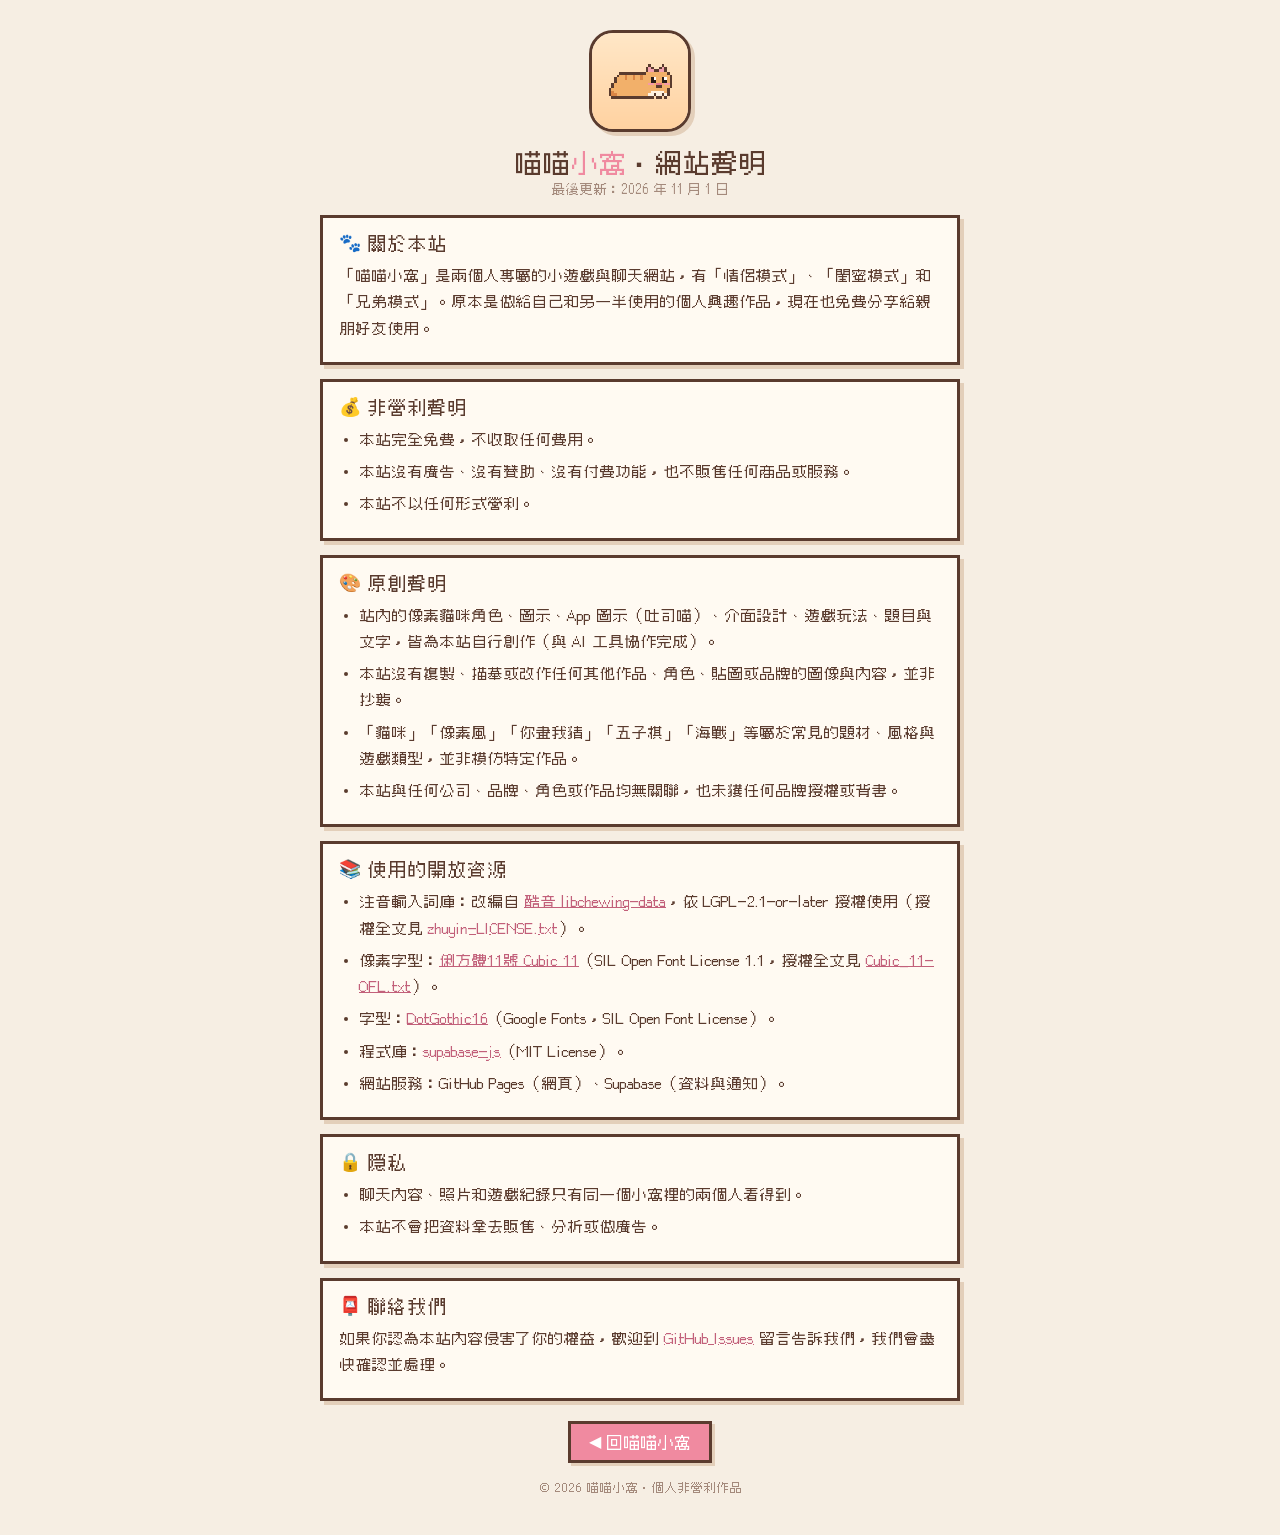
<file: about.html>
<!DOCTYPE html>
<html lang="zh-Hant-TW"><head><meta charset="utf-8">
<meta name="viewport" content="width=device-width,initial-scale=1,viewport-fit=cover">
<title>喵喵小窩・網站聲明</title>
<meta property="og:title" content="喵喵小窩・網站聲明">
<meta property="og:image" content="https://b0966836079-afk.github.io/meow/icons/share.jpg">
<link rel="icon" type="image/png" href="icons/icon-192.png">
<link rel="stylesheet" href="https://fonts.googleapis.com/css2?family=DotGothic16&display=swap">
<style>
@font-face{font-family:"Cubic11";src:url("fonts/Cubic_11.woff2") format("woff2");font-display:swap}
:root{--ink:#5a3b2e;--line:#5a3b2e;--shadow:#e3cfba;--pink:#f08aa0;--pinkL:#ffe1e7;--paper:#fffaf2;--muted:#a48a7c}
html,body{margin:0;background:#f6eee3;color:var(--ink);font-family:"Cubic11","DotGothic16",-apple-system,"PingFang TC","Noto Sans TC",sans-serif}
.wrap{max-width:640px;margin:0 auto;padding:20px 16px calc(40px + env(safe-area-inset-bottom))}
.hd{text-align:center;margin:10px 0 18px}
.hd img{width:96px;height:96px;border-radius:24px;border:3px solid var(--line);box-shadow:4px 4px 0 var(--shadow);image-rendering:pixelated}
h1{font-weight:400;font-size:26px;margin:12px 0 2px}h1 b{font-weight:400;color:var(--pink)}
.sub{color:var(--muted);font-size:13px}
.box{background:var(--paper);border:3px solid var(--line);box-shadow:4px 4px 0 var(--shadow);padding:14px 16px;margin-bottom:14px}
h2{font-weight:400;font-size:18px;margin:0 0 8px}
p,li{font-size:15px;line-height:1.75;margin:0 0 6px}
ul{padding-left:20px;margin:0}
a{color:#c2607a}
.back{display:inline-block;margin-top:6px;padding:8px 18px;background:var(--pink);color:#fff;border:3px solid var(--line);box-shadow:3px 3px 0 var(--shadow);text-decoration:none}
.foot{text-align:center;font-size:12px;color:var(--muted);margin-top:18px}
</style></head><body><div class="wrap">
<div class="hd"><img src="icons/icon-192.png" alt="喵喵小窩"><h1>喵喵<b>小窩</b>・網站聲明</h1><div class="sub">最後更新：2026 年 11 月 1 日</div></div>

<div class="box"><h2>🐾 關於本站</h2>
<p>「喵喵小窩」是兩個人專屬的小遊戲與聊天網站，有「情侶模式」、「閨蜜模式」和「兄弟模式」。原本是做給自己和另一半使用的個人興趣作品，現在也免費分享給親朋好友使用。</p></div>

<div class="box"><h2>💰 非營利聲明</h2>
<ul>
<li>本站完全免費，不收取任何費用。</li>
<li>本站沒有廣告、沒有贊助、沒有付費功能，也不販售任何商品或服務。</li>
<li>本站不以任何形式營利。</li>
</ul></div>

<div class="box"><h2>🎨 原創聲明</h2>
<ul>
<li>站內的像素貓咪角色、圖示、App 圖示（吐司喵）、介面設計、遊戲玩法、題目與文字，皆為本站自行創作（與 AI 工具協作完成）。</li>
<li>本站沒有複製、描摹或改作任何其他作品、角色、貼圖或品牌的圖像與內容，並非抄襲。</li>
<li>「貓咪」「像素風」「你畫我猜」「五子棋」「海戰」等屬於常見的題材、風格與遊戲類型，並非模仿特定作品。</li>
<li>本站與任何公司、品牌、角色或作品均無關聯，也未獲任何品牌授權或背書。</li>
</ul></div>

<div class="box"><h2>📚 使用的開放資源</h2>
<ul>
<li>注音輸入詞庫：改編自 <a href="https://github.com/chewing/libchewing-data" target="_blank" rel="noopener">酷音 libchewing-data</a>，依 LGPL-2.1-or-later 授權使用（授權全文見 <a href="zhuyin-LICENSE.txt">zhuyin-LICENSE.txt</a>）。</li>
<li>像素字型：<a href="https://github.com/ACh-K/Cubic-11" target="_blank" rel="noopener">俐方體11號 Cubic 11</a>（SIL Open Font License 1.1，授權全文見 <a href="fonts/Cubic_11-OFL.txt">Cubic_11-OFL.txt</a>）。</li>
<li>字型：<a href="https://fonts.google.com/specimen/DotGothic16" target="_blank" rel="noopener">DotGothic16</a>（Google Fonts，SIL Open Font License）。</li>
<li>程式庫：<a href="https://github.com/supabase/supabase-js" target="_blank" rel="noopener">supabase-js</a>（MIT License）。</li>
<li>網站服務：GitHub Pages（網頁）、Supabase（資料與通知）。</li>
</ul></div>

<div class="box"><h2>🔒 隱私</h2>
<ul>
<li>聊天內容、照片和遊戲紀錄只有同一個小窩裡的兩個人看得到。</li>
<li>本站不會把資料拿去販售、分析或做廣告。</li>
</ul></div>

<div class="box"><h2>📮 聯絡我們</h2>
<p>如果你認為本站內容侵害了你的權益，歡迎到 <a href="https://github.com/b0966836079-afk/meow/issues" target="_blank" rel="noopener">GitHub Issues</a> 留言告訴我們，我們會盡快確認並處理。</p></div>

<div style="text-align:center"><a class="back" href="./">◀ 回喵喵小窩</a></div>
<div class="foot">© 2026 喵喵小窩・個人非營利作品</div>
</div></body></html>
</file>
